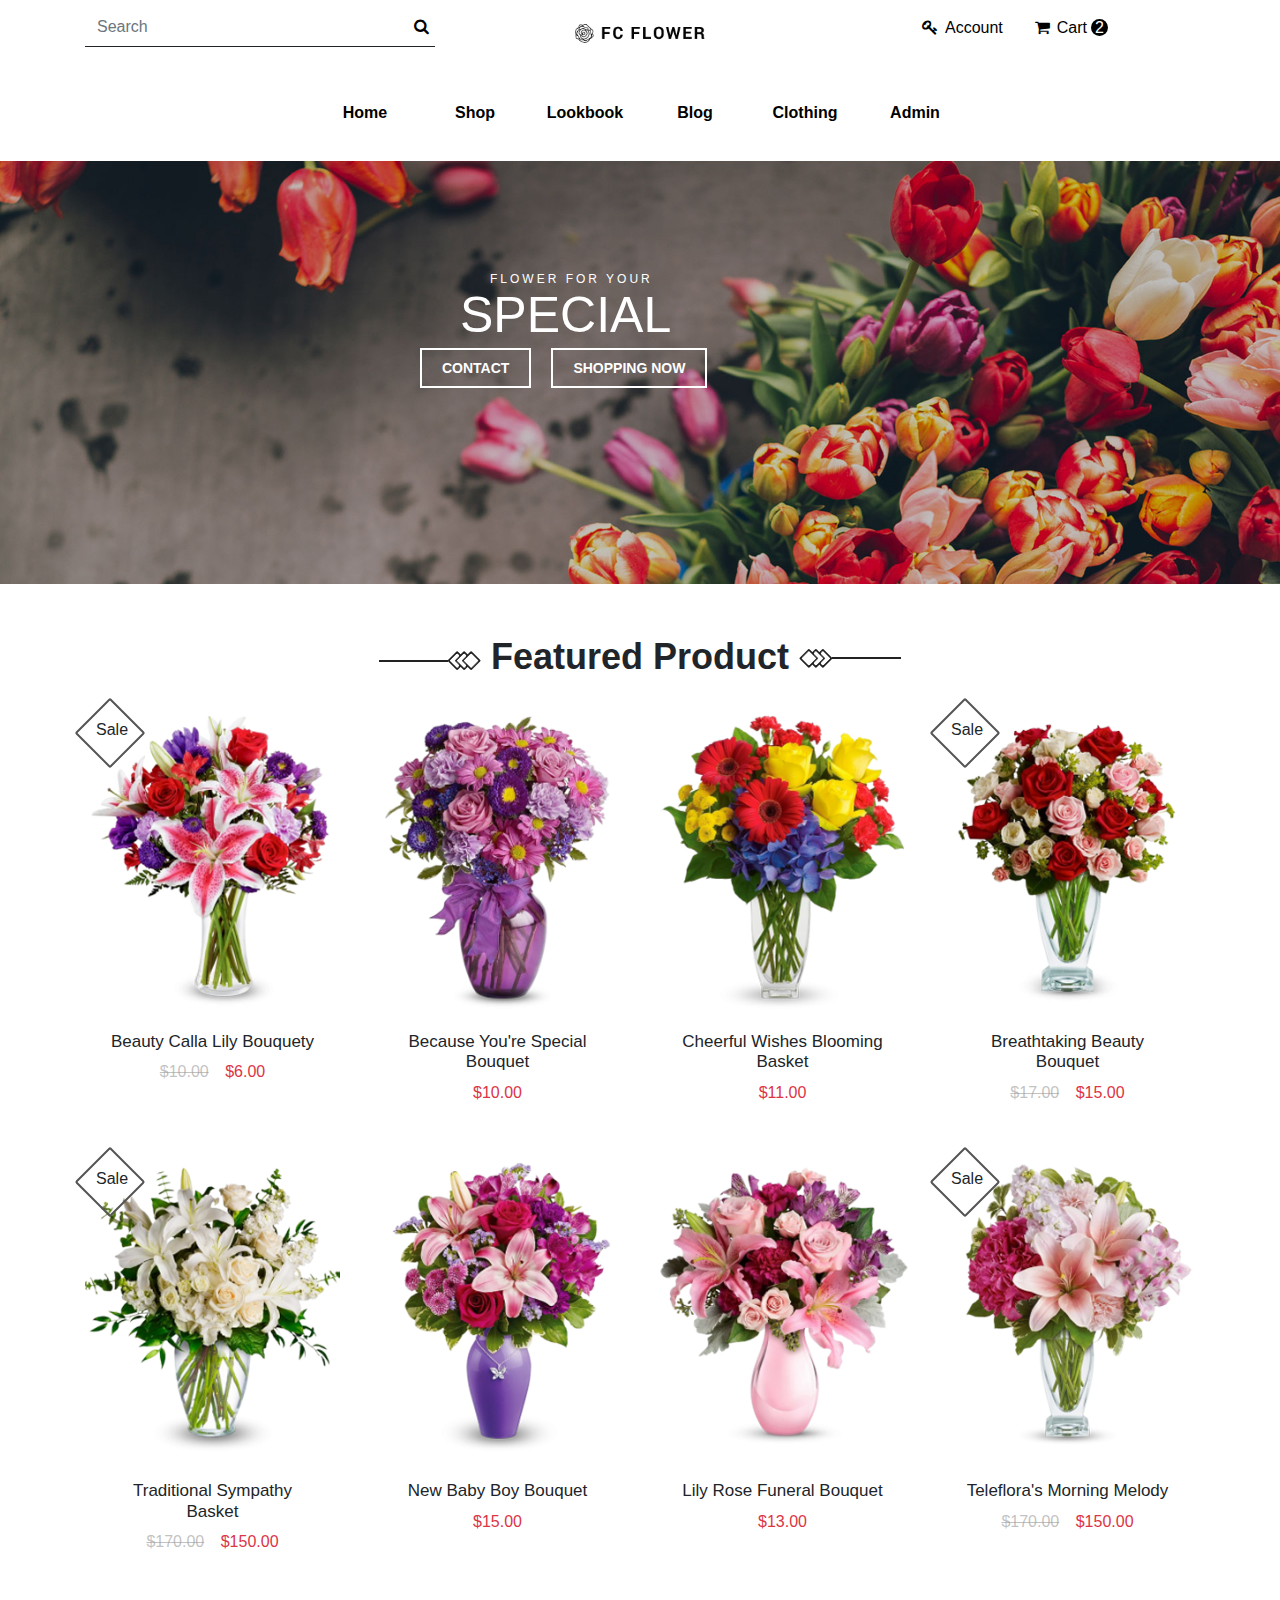
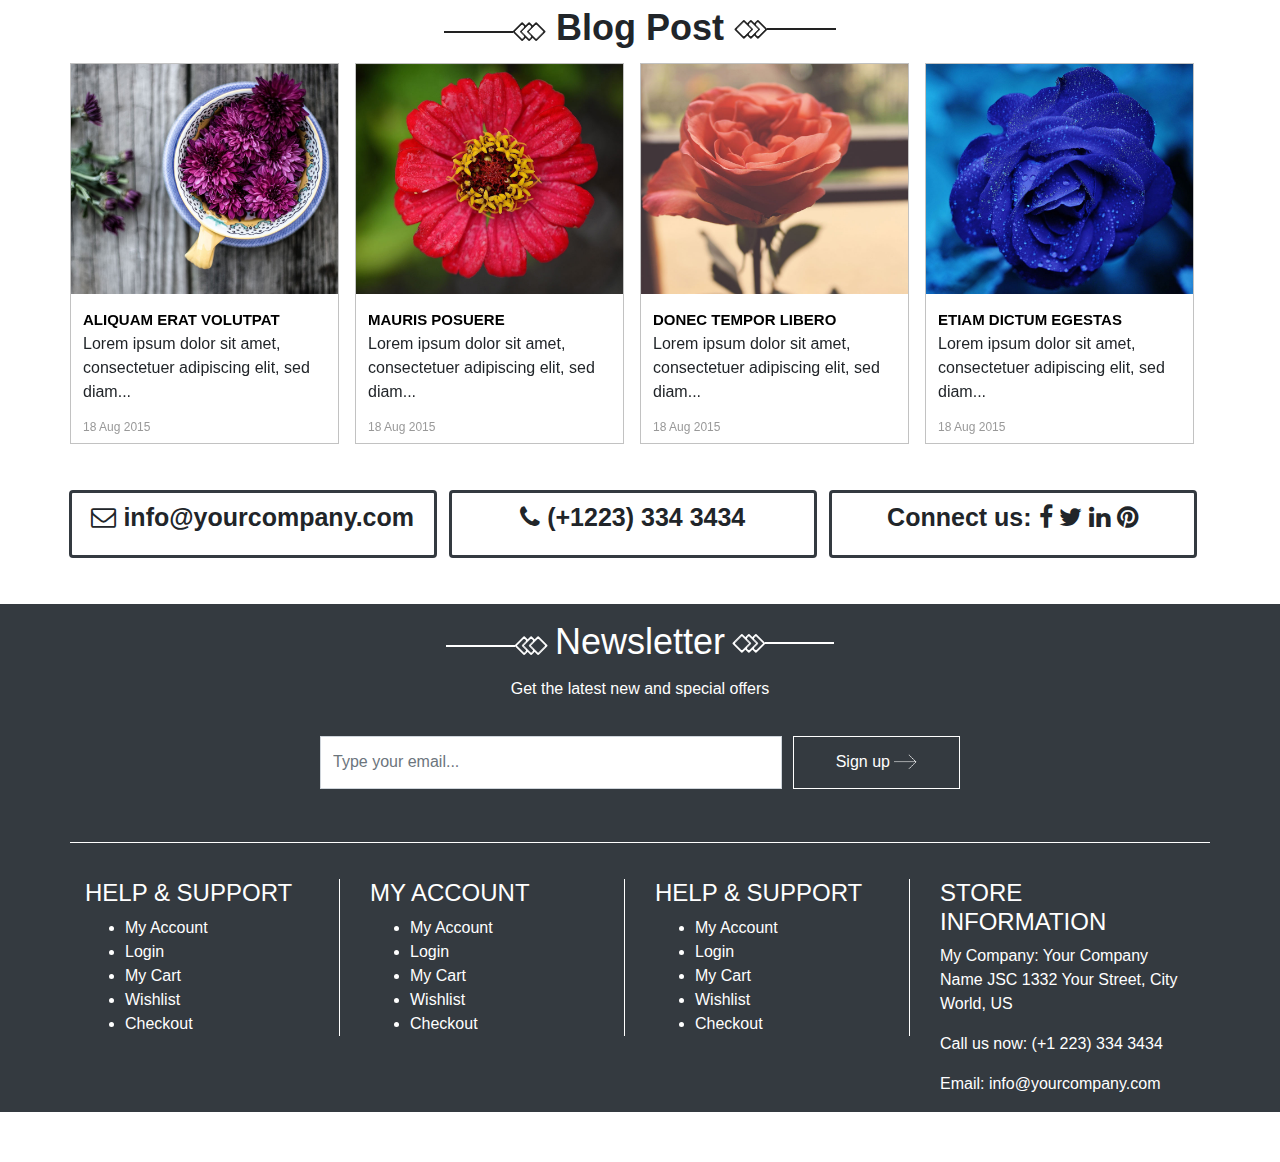
<file: index.html>
<!doctype html>
<html lang="en">

<head>
	<title>Flower</title>
	<!-- Required meta tags -->
	<meta charset="utf-8">
	<meta name="viewport" content="width=device-width, initial-scale=1, shrink-to-fit=no">
	<link rel="stylesheet" href="css/font-awesome.min.css">

	<!-- carousel CSS -->
	<link rel="stylesheet" href="css/owl.carousel.css">
	<!-- carousel Theme CSS -->
	<link rel="stylesheet" href="css/owl.my_theme.css">
	<!-- carousel transitions CSS -->
	<link rel="stylesheet" href="css/owl.transitions.css">
	<!-- nivo slider slider css -->
	<link rel="stylesheet" href="css/nivo-slider.css">
	<!-- animate css -->
	<link rel="stylesheet" href="css/animate.css">
	<!-- Bootstrap CSS -->
	<link rel="stylesheet" href="https://stackpath.bootstrapcdn.com/bootstrap/4.3.1/css/bootstrap.min.css"
		integrity="sha384-ggOyR0iXCbMQv3Xipma34MD+dH/1fQ784/j6cY/iJTQUOhcWr7x9JvoRxT2MZw1T" crossorigin="anonymous">
	<link rel="stylesheet" href="css/index.css">
</head>

<body>
	<div class="main">
		<div class="header" style=" margin-top: 8px;">
			<div class="container">
				<div class="row">
					<div class="col-lg-4 col-md-4 col-sm-12 col-xs-12">
						<!--Start Search area -->
						<div class="input-group bt_n1">
							<input type="text" class="form-control btn_n" placeholder="Search">
							<div class="input-group-append">
								<button type="submit" class="btn-search btn-secondary btn_n1">
									<span><i class="fa fa-search"></i></span>
								</button>
							</div>
						</div>
						<!--End Search area -->
					</div>
					<div class="col-lg-4 col-md-4 col-sm-12  col-xs-12 ">
						<!--Start Logo area -->
						<a href="index.html" class="d-flex justify-content-center">
							<img class="d-block img-fluid" src="./img/logo/logo3.png" alt="" />
						</a>
						<!--End Logo area -->
					</div>
					<div class="col-lg-4 col-md-4 col-sm-12  col-xs-12">
						<!--Start Header Right Cart area -->
						<ul class="nav justify-content-center">
							<li class="nav-item">
								<a class="nav-link" href="#"><i class="fa fa-key"
										style="padding-right: 7px;"></i>Account</a>
							</li>
							<li class="nav-item">
								<a class="nav-link" href="#"><i class="fa fa-shopping-cart "
										style="padding-right: 7px;"></i>Cart<span class="cart_zero ctn_span">2</span></a>
							</li>
						</ul>
						<!--End Header Right Cart area -->
					</div>
				</div>
				<div class="row">
					<div class="col-12">
						<nav class="navbar navbar-expand-sm justify-content-center">
							<button class="navbar-toggler bg-dark navbar-dark" type="button" data-toggle="collapse" data-target="#collapsibleNavbar">
								<span class="navbar-toggler-icon"></span>
							</button>
							<div class="collapse navbar-collapse justify-content-center" id="collapsibleNavbar">
								<ul class="navbar-nav">
									<li class="nav-item ss1">
										<a class="nav-link" href="index.html">Home</a>
									</li>
									<li class="nav-item ss1">
										<a class="nav-link" href="product.html">Shop</a>
									</li>
									<li class="nav-item ss1">
										<a class="nav-link" href="#">Lookbook</a>
									</li>
									<li class="nav-item ss1">
										<a class="nav-link" href="#">Blog</a>
									</li>
									<li class="nav-item ss1">
										<a class="nav-link" href="#">Clothing</a>
									</li>
									<li class="nav-item ss1">
										<a class="nav-link" href="#">Admin</a>
									</li>
								</ul>
							</div>
						</nav>
					</div>
				</div>
			</div>

		</div>
		<div class="body">
			<div class="sliders">
				<section class="slider-area ">
					<!-- slider start -->
					<div class="slider">
						<div id="mainSlider" class="nivoSlider nevo-slider">
							<img src="./img/slider/slider-1.jpg" alt="main slider" title="#htmlcaption1" />
							<img src="./img/slider/slider-2.jpg" alt="main slider" title="#htmlcaption2" />
						</div>
						<div id="htmlcaption1" class="nivo-html-caption slider-caption">
							<div class="slider-progress"></div>
							<div class="slider-text">
								<div class="middle-text">
									<div class="width-cap">
										<h3 class="slider-tiile-top top-ani-1" style="font-size: 60px;"><span>Flower For
												your</span>
										</h3>
										<h2 class="slider-tiile-middle middle-ani-1"><span>Special</span></h2>
										<div class="slider-readmore">
											<a href="contact.html">Contact</a>
										</div>
										<div class="slider-shopping">
											<a href="shop.html">Shopping Now</a>
										</div>
									</div>
								</div>
							</div>
						</div>
						<div id="htmlcaption2" class="nivo-html-caption slider-caption">
							<div class="slider-progress"></div>
							<div class="slider-text">
								<div class="middle-text">
									<div class="width-cap">
										<h3 class="slider2-tiile-top top-ani-2"><span>The Bigest Selection Of Fresh
												Flowers</span>
										</h3>
										<h2 class="slider2-tiile-middle middle-ani-2"><span>Fresh Tulips</span></h2>
										<div class="slider2-readmore">
											<a href="contact.html">Contact</a>
										</div>
										<div class="slider2-shop">
											<a href="shop.html">Shopping Now</a>
										</div>
									</div>
								</div>
							</div>
						</div>
					</div>
					<!-- slider end -->
				</section>
			</div>
			<div class="container" style="margin-top: 51px;">
				<h5 class="d-flex mt-3 justify-content-center">
					<img class="img-fluid" src="./img/bkg_title.png" alt="">
					<span class="justify-content-center_span">Featured Product</span>
					<img class="img-right img-fluid" src="./img/bkg_title.png" alt="">
				</h5>

				<div class="row" id="card-group">
					<div class="col-md-4 mt-3 col-sm-12 col-lg-3 col-xs-3">
						<div class="card-group">
							<div class="card card-first active">
								<img class="card-img-top" src="./img/product/pr1.png" data-src="holder.js/100x180/" alt="Card image cap">
								<div class="card-body">
									<h4 class="text-center card-text name_rose">Beauty Calla Lily Bouquety</h4>
									<p><span class="card-text  text-center regular_price">$10.00</span>
										<span class="card-text text-danger text-center popular_price">$6.00</span>
									</p>
								</div>
							</div>
							<div class="card card-secondary">
								<img class="card-img-top border bg-grey border-dark" src="./img/product/pr1.png" data-src="holder.js/100x180/" alt="Card image cap">
								<div class="card-body">
									<h4 class="text-center card-text">
										<i class="fa fa-star text-warning" aria-hidden="true"></i>
										<i class="fa fa-star text-warning " aria-hidden="true"></i>
										<i class="fa fa-star text-warning" aria-hidden="true"></i>
										<i class="fa fa-star text-warning" aria-hidden="true"></i>
										<i class="fa fa-star-half-o text-warning" aria-hidden="true"></i>
									</h4>
									<div class="card-text d-flex justify-content-center">
										<div class="cart_details border p-1 mr-2 earth">
											<a href="cart.html" target="blank">Add to cart</a>
										</div>
										<div class="cart_details border p-1 mr-2 earth">
											<a href="#" target="expand"><i class="fa fa-expand"></i></a>
										</div>
										<div class="cart_details border p-1 earth">
											<a href="#" target="heart"><i class="fa fa-heart-o"></i></a>
										</div>
									</div>
								</div>
							</div>
						</div>
					</div>
					<div class="col-md-4 mt-3 col-sm-12 col-lg-3 col-xs-3">
						<div class="card-group">
							<div class="card card-first">
								<img class="card-img-top" src="./img/product/pr2.png" data-src="holder.js/100x180/" alt="Card image cap">
								<div class="card-body">
									<h4 class="text-center card-text name_rose">Because You're Special Bouquet
									</h4>
									<p class="card-text text-danger text-center">$10.00</p>
								</div>
							</div>
							<div class="card card-secondary">
								<img class="card-img-top border bg-grey border-dark" src="./img/product/pr2.png"
									data-src="holder.js/100x180/" alt="Card image cap">
								<div class="card-body">
									<h4 class="text-center card-text">
										<i class="fa fa-star text-warning" aria-hidden="true"></i>
										<i class="fa fa-star text-warning " aria-hidden="true"></i>
										<i class="fa fa-star text-warning" aria-hidden="true"></i>
										<i class="fa fa-star text-warning" aria-hidden="true"></i>
										<i class="fa fa-star-half-o text-warning" aria-hidden="true"></i>
									</h4>
									<div class="card-text d-flex justify-content-center">
										<div class="cart_details border p-1 mr-2 earth">
											<a href="cart.html" target="blank">Add to cart</a>
										</div>
										<div class="cart_details border p-1 mr-2 earth">
											<a href="#" target="expand"><i class="fa fa-expand"></i></a>
										</div>
										<div class="cart_details border p-1 earth">
											<a href="#" target="heart"><i class="fa fa-heart-o"></i></a>
										</div>
									</div>
								</div>
							</div>
						</div>

					</div>
					<div class="col-md-4 mt-3 col-sm-12 col-lg-3 col-xs-3">
						<div class="card-group">
							<div class="card card-first">
								<img class="card-img-top" src="./img/product/pr3.png" data-src="holder.js/100x180/" alt="Card image cap">
								<div class="card-body">
									<h4 class="text-center card-text name_rose">Cheerful Wishes Blooming Basket
									</h4>

									<p class="card-text text-danger text-center">$11.00</p>
								</div>
							</div>
							<div class="card card-secondary">
								<img class="card-img-top border bg-grey border-dark" src="./img/product/pr3.png" data-src="holder.js/100x180/" alt="Card image cap">
								<div class="card-body">
									<h4 class="text-center card-text">
										<i class="fa fa-star text-warning" aria-hidden="true"></i>
										<i class="fa fa-star text-warning " aria-hidden="true"></i>
										<i class="fa fa-star text-warning" aria-hidden="true"></i>
										<i class="fa fa-star text-warning" aria-hidden="true"></i>
										<i class="fa fa-star-half-o text-warning" aria-hidden="true"></i>
									</h4>
									<div class="card-text d-flex justify-content-center">
										<div class="cart_details border p-1 mr-2 earth">
											<a href="cart.html" target="blank">Add to cart</a>
										</div>
										<div class="cart_details border p-1 mr-2 earth">
											<a href="#" target="expand"><i class="fa fa-expand"></i></a>
										</div>
										<div class="cart_details border p-1 earth">
											<a href="#" target="heart"><i class="fa fa-heart-o"></i></a>
										</div>
									</div>
								</div>
							</div>
						</div>
					</div>
					<div class="col-md-4 mt-3 col-sm-12 col-lg-3 col-xs-3">
						<div class="card-group">
							<div class="card card-first active">
								<img class="card-img-top" src="./img/product/pr4.png" data-src="holder.js/100x180/" alt="Card image cap">
								<div class="card-body">
									<h4 class="text-center card-text name_rose">Breathtaking Beauty Bouquet
									</h4>
									<p><span class="card-text  text-center regular_price">$17.00</span>
										<span class="card-text text-danger text-center popular_price">$15.00</span>
									</p>
								</div>
							</div>
							<div class="card card-secondary">
								<img class="card-img-top border bg-grey border-dark" src="./img/product/pr4.png" data-src="holder.js/100x180/" alt="Card image cap">
								<div class="card-body">
									<h4 class="text-center card-text">
										<i class="fa fa-star text-warning" aria-hidden="true"></i>
										<i class="fa fa-star text-warning " aria-hidden="true"></i>
										<i class="fa fa-star text-warning" aria-hidden="true"></i>
										<i class="fa fa-star text-warning" aria-hidden="true"></i>
										<i class="fa fa-star-half-o text-warning" aria-hidden="true"></i>
									</h4>
									<div class="card-text d-flex justify-content-center">
										<div class="cart_details border p-1 mr-2 earth ">
											<a href="cart.html" target="blank">Add to cart</a>
										</div>
										<div class="cart_details border p-1 mr-2 earth">
											<a href="#" target="expand"><i class="fa fa-expand"></i></a>
										</div>
										<div class="cart_details border p-1 earth">
											<a href="#" target="heart"><i class="fa fa-heart-o"></i></a>
										</div>
									</div>
								</div>
							</div>
						</div>
					</div>

					<div class="col-md-4 mt-3 col-sm-12 col-lg-3 col-xs-3">
						<div class="card-group">
							<div class="card card-first active">
								<img class="card-img-top" src="./img/product/pr5.png" data-src="holder.js/100x180/" alt="Card image cap">
								<div class="card-body">
									<h4 class="text-center card-text name_rose">Traditional Sympathy Basket
									</h4>
									<p><span class="card-text  text-center regular_price">$170.00</span>
										<span class="card-text text-danger text-center popular_price">$150.00</span>
									</p>
								</div>
							</div>
							<div class="card card-secondary">
								<img class="card-img-top border bg-grey border-dark" src="./img/product/pr5.png"
									data-src="holder.js/100x180/" alt="Card image cap">
								<div class="card-body">
									<h4 class="text-center card-text">
										<i class="fa fa-star text-warning" aria-hidden="true"></i>
										<i class="fa fa-star text-warning " aria-hidden="true"></i>
										<i class="fa fa-star text-warning" aria-hidden="true"></i>
										<i class="fa fa-star text-warning" aria-hidden="true"></i>
										<i class="fa fa-star-half-o text-warning" aria-hidden="true"></i>
									</h4>
									<div class="card-text d-flex justify-content-center">
										<div class="cart_details border p-1 mr-2 earth">
											<a href="cart.html" target="blank">Add to cart</a>
										</div>
										<div class="cart_details border p-1 mr-2 earth">
											<a href="#" target="expand"><i class="fa fa-expand"></i></a>
										</div>
										<div class="cart_details border p-1 earth">
											<a href="#" target="heart"><i class="fa fa-heart-o"></i></a>
										</div>
									</div>
								</div>
							</div>
						</div>
					</div>
					<div class="col-md-4 mt-3 col-sm-12 col-lg-3 col-xs-3">
						<div class="card-group">
							<div class="card card-first">
								<img class="card-img-top" src="./img/product/pr6.png" data-src="holder.js/100x180/"
									alt="Card image cap">
								<div class="card-body">
									<h4 class="text-center card-text name_rose">New Baby Boy Bouquet
									</h4>
									<p class="card-text text-danger text-center">$15.00</p>
								</div>
							</div>
							<div class="card card-secondary">
								<img class="card-img-top border bg-grey border-dark" src="./img/product/pr6.png" data-src="holder.js/100x180/" alt="Card image cap">
								<div class="card-body">
									<h4 class="text-center card-text">
										<i class="fa fa-star text-warning" aria-hidden="true"></i>
										<i class="fa fa-star text-warning " aria-hidden="true"></i>
										<i class="fa fa-star text-warning" aria-hidden="true"></i>
										<i class="fa fa-star text-warning" aria-hidden="true"></i>
										<i class="fa fa-star-half-o text-warning" aria-hidden="true"></i>
									</h4>
									<div class="card-text d-flex justify-content-center">
										<div class="cart_details border p-1 mr-2 earth">
											<a href="cart.html" target="blank">Add to cart</a>
										</div>
										<div class="cart_details border p-1 mr-2 earth">
											<a href="#" target="expand"><i class="fa fa-expand"></i></a>
										</div>
										<div class="cart_details border p-1 earth">
											<a href="#" target="heart"><i class="fa fa-heart-o"></i></a>
										</div>
									</div>
								</div>
							</div>
						</div>
					</div>
					<div class="col-md-4 mt-3 col-sm-12 col-lg-3 col-xs-3">
						<div class="card-group">
							<div class="card card-first">
								<img class="card-img-top" src="./img/product/pr7.png" data-src="holder.js/100x180/" alt="Card image cap">
								<div class="card-body">
									<h4 class="text-center card-text name_rose">Lily Rose Funeral Bouquet
									</h4>
									<p class="card-text text-danger text-center">$13.00</p>
								</div>
							</div>
							<div class="card card-secondary">
								<img class="card-img-top border bg-grey border-dark" src="./img/product/pr7.png" data-src="holder.js/100x180/" alt="Card image cap">
								<div class="card-body">
									<h4 class="text-center card-text">
										<i class="fa fa-star text-warning" aria-hidden="true"></i>
										<i class="fa fa-star text-warning " aria-hidden="true"></i>
										<i class="fa fa-star text-warning" aria-hidden="true"></i>
										<i class="fa fa-star text-warning" aria-hidden="true"></i>
										<i class="fa fa-star-half-o text-warning" aria-hidden="true"></i>
									</h4>
									<div class="card-text d-flex justify-content-center">
										<div class="cart_details border p-1 mr-2 earth">
											<a href="cart.html" target="blank">Add to cart</a>
										</div>
										<div class="cart_details border p-1 mr-2 earth">
											<a href="#" target="expand"><i class="fa fa-expand"></i></a>
										</div>
										<div class="cart_details border p-1 earth">
											<a href="#" target="heart"><i class="fa fa-heart-o"></i></a>
										</div>
									</div>
								</div>
							</div>
						</div>
					</div>
					<div class="col-md-4 mt-3 col-sm-12 col-lg-3 col-xs-3">
						<div class="card-group">
							<div class="card card-first active">
								<img class="card-img-top" src="./img/product/pr8.png" data-src="holder.js/100x180/" alt="Card image cap">
								<div class="card-body">
									<h4 class="text-center card-text name_rose">Teleflora's Morning Melody
									</h4>
									<p><span class="card-text  text-center regular_price">$170.00</span>
										<span class="card-text text-danger text-center popular_price">$150.00</span>
									</p>
								</div>
							</div>
							<div class="card card-secondary">
								<img class="card-img-top border bg-grey border-dark" src="./img/product/pr8.png"
									data-src="holder.js/100x180/" alt="Card image cap">
								<div class="card-body">
									<h4 class="text-center card-text">
										<i class="fa fa-star text-warning" aria-hidden="true"></i>
										<i class="fa fa-star text-warning " aria-hidden="true"></i>
										<i class="fa fa-star text-warning" aria-hidden="true"></i>
										<i class="fa fa-star-half-o text-warning" aria-hidden="true"></i>
										<i class="fa fa-star-half-o text-warning" aria-hidden="true"></i>
									</h4>
									<div class="card-text d-flex justify-content-center">
										<div class="cart_details border p-1 mr-2 earth">
											<a href="cart.html" target="blank">Add to cart</a>
										</div>
										<div class="cart_details border p-1 mr-2 earth">
											<a href="#" target="expand"><i class="fa fa-expand"></i></a>
										</div>
										<div class="cart_details border p-1 earth">
											<a href="#" target="heart"><i class="fa fa-heart-o"></i></a>
										</div>
									</div>
								</div>
							</div>
						</div>
					</div>


				</div>
				<h5 class="d-flex mt-3 justify-content-center">
					<img class="img-fluid" src="./img/bkg_title.png" alt="">
					<span class="justify-content-center_span">Blog Post</span>
					<img class="img-right img-fluid" src="./img/bkg_title.png" alt="">
				</h5>
				<div class="row">
					<div class="carousel_blog_list">
						<div class="mr-3">
							<div class="single_blog">
								<a href="#"><img class="img-fluid" src="./img/blog-post-image/cl-1.jpg" alt="" /></a>
								<div class="blog_details">
									<a href="#">Aliquam Erat Volutpat</a>
									<p>Lorem ipsum dolor sit amet, consectetuer adipiscing elit, sed diam...</p>
									<h3>18 Aug 2015</h3>
								</div>
							</div>
						</div>
						<div class="mr-3">
							<div class="single_blog">
								<a href="#"><img class="img-fluid" src="./img/blog-post-image/cl-2.jpg" alt="" /></a>
								<div class="blog_details">
									<a href="#">Mauris Posuere</a>
									<p>Lorem ipsum dolor sit amet, consectetuer adipiscing elit, sed diam...</p>
									<h3>18 Aug 2015</h3>
								</div>
							</div>
						</div>
						<div class="mr-3">
							<div class="single_blog">
								<a href="#"><img class="img-fluid" src="./img/blog-post-image/cl-3.jpg" alt="" /></a>
								<div class="blog_details">
									<a href="#">Donec Tempor Libero</a>
									<p>Lorem ipsum dolor sit amet, consectetuer adipiscing elit, sed diam...</p>
									<h3>18 Aug 2015</h3>

								</div>
							</div>
						</div>
						<div class="mr-3">
							<div class="single_blog">
								<a href="#"><img class="img-fluid" src="./img/blog-post-image/cl-4.jpg" alt="" /></a>
								<div class="blog_details">
									<a href="#">Etiam Dictum Egestas</a>
									<p>Lorem ipsum dolor sit amet, consectetuer adipiscing elit, sed diam...</p>
									<h3>18 Aug 2015</h3>

								</div>
							</div>
						</div>
						<div class="mr-3">
							<div class="single_blog">
								<a href="#"><img class="img-fluid" src="./img/blog-post-image/cl-3.jpg" alt="" /></a>
								<div class="blog_details">
									<a href="#">Phasellus Fringilla</a>
									<p>Lorem ipsum dolor sit amet, consectetuer adipiscing elit, sed diam...</p>
									<h3>18 Aug 2015</h3>
								</div>
							</div>
						</div>

						<div class="mr-3">
							<div class="single_blog">
								<a href="#"><img class="img-fluid" src="./img/blog-post-image/cl-1.jpg" alt="" /></a>
								<div class="blog_details">
									<a href="#">Phasellus Fringilla</a>
									<p>Lorem ipsum dolor sit amet, consectetuer adipiscing elit, sed diam...</p>
									<h3>18 Aug 2015</h3>
								</div>
							</div>
						</div>

					</div>
				</div>
				<div class="row">
					<div class="mt-3 col-xs-12 col-md-6 col-sm-12  col-lg-4 service_list">

						<a class="btn-block  border-dark btn">
							<i class="fa fa-envelope-o"></i> info@yourcompany.com
						</a>
					</div>

					<div class="mt-3 col-xs-12 col-md-6 col-sm-12  col-lg-4 service_list">

						<a class="btn-block  border-dark btn">
							<i class="fa fa-phone"></i> (+1223) 334 3434</a>
					</div>

					<div class="mt-3 col-xs-12 col-md-6 col-sm-12  col-lg-4 service_list">

						<a href="#" class="btn-block  border-dark btn">
							Connect us:
							<i class="fa fa-facebook"></i>
							<i class="fa fa-twitter"></i>
							<i class="fa fa-linkedin"></i>
							<i class="fa fa-pinterest"></i>

						</a>
					</div>
				</div>
			</div>

		</div>
		<footer class="bg-dark footer mt-3 " style="background-color: #595a5c;margin-bottom: 50px;">
			<div class="footer-top">
				<h3 class="d-flex text-white pt-3 justify-content-center">
					<img class="img-fluid" src="./css/img/bkg_title2.png" alt="">
					<span style="margin: 0 7px;" class="justify-content">Newsletter</span>
					<img class="img-right img-fluid" src="./css/img/bkg_title2.png" alt="">
				</h3>
				<p class="d-flex text-white justify-content-center" style="margin-bottom: 35px;">Get the latest new and special offers</p>
				<div class="input-group mx-auto w-50">
					<input type="text" class="form-control" style="height: 53px;margin-right: 12px;border-radius: 0px;" placeholder="Type your email...">
					<div class="input-group-append">
						<button class="btn btn-secondary" style="border-color: white;background-color: transparent;	border-radius: 0px;	width: 167px;" type="submit">Sign up
							<img class="img-fluid" style="width: 16.3%;" src="./img/arrow/bkg_newsletter-1.png" alt="">
						</button>
					</div>
				</div>
			</div>
			<div class="footer-bottom text-white mt-3 " >
				<div class="container ft_area">
					<div class="row">
						<div class="col-lg-3 col-md-4 col-sm-12 col-xs-4">
							<div class="help_support">
								<h2>HELP & SUPPORT</h2>
								<ul style="list-style-type:disc" class="footer_menu">
									<li><a class="text-white" href="my-account.html">My Account</a></li>
									<li><a class="text-white" href="#">Login</a></li>
									<li><a class="text-white" href="cart.html">My Cart</a></li>
									<li><a class="text-white" href="wishlist.html">Wishlist</a></li>
									<li><a class="text-white" href="checkout.html">Checkout</a></li>
								</ul>
							</div>
						</div>
						<div class="col-lg-3 col-md-4 col-sm-12 col-xs-4">
							<div class="help_support help_border">
								<h2>MY ACCOUNT</h2>
								<ul style="list-style-type:disc" class="footer_menu">
									<li><a class="text-white" href="my-account.html">My Account</a></li>
									<li><a class="text-white" href="#">Login</a></li>
									<li><a class="text-white" href="cart.html">My Cart</a></li>
									<li><a class="text-white" href="wishlist.html">Wishlist</a></li>
									<li><a class="text-white" href="checkout.html">Checkout</a></li>
								</ul>
							</div>
						</div>
						<div class="col-lg-3 col-md-4 col-sm-12 col-xs-4">
							<div class="help_support help_border">
								<h2>HELP & SUPPORT</h2>
								<ul style="list-style-type:disc" class="footer_menu">
									<li><a class="text-white" href="my-account.html">My Account</a></li>
									<li><a class="text-white" href="#">Login</a></li>
									<li><a class="text-white" href="cart.html">My Cart</a></li>
									<li><a class="text-white" href="wishlist.html">Wishlist</a></li>
									<li><a class="text-white" href="checkout.html">Checkout</a></li>
								</ul>
							</div>
						</div>
						<div class="col-lg-3 col-md-4 col-sm-12 col-xs-4">
							<div class="help_support help_border help_border11">
								<h2>STORE INFORMATION</h2>
								<p>My Company: <span>Your Company Name JSC 1332 Your Street, City World, US</span></p>
								<p>Call us now: <span>(+1 223) 334 3434</span></p>
								<p>Email: <span>info@yourcompany.com</span></p>
							</div>
						</div>
					</div>
				</div>
			</div>
		</footer>
	</div>

	<!-- Optional JavaScript -->
	<!-- jQuery first, then Popper.js, then Bootstrap JS -->
	<script src="https://code.jquery.com/jquery-3.3.1.slim.min.js" integrity="sha384-q8i/X+965DzO0rT7abK41JStQIAqVgRVzpbzo5smXKp4YfRvH+8abtTE1Pi6jizo" crossorigin="anonymous"></script>
	<script src="https://cdnjs.cloudflare.com/ajax/libs/popper.js/1.14.7/umd/popper.min.js" integrity="sha384-UO2eT0CpHqdSJQ6hJty5KVphtPhzWj9WO1clHTMGa3JDZwrnQq4sF86dIHNDz0W1" crossorigin="anonymous"></script>
	<script src="https://stackpath.bootstrapcdn.com/bootstrap/4.3.1/js/bootstrap.min.js" integrity="sha384-JjSmVgyd0p3pXB1rRibZUAYoIIy6OrQ6VrjIEaFf/nJGzIxFDsf4x0xIM+B07jRM" crossorigin="anonymous"></script>
	<script src="js/vendor/jquery-1.11.3.min.js"></script>
	<!-- bootstrap JS -->
	<script src="js/bootstrap.min.js"></script>
	<!-- Mobile menu JS -->
	<script src="js/jquery.meanmenu.js"></script>
	<!-- jquery.easing js -->
	<script src="js/jquery.easing.1.3.min.js"></script>
	<!-- knob circle js -->
	<script src="js/jquery.knob.js"></script>
	<!-- fancybox JS -->
	<script src="fancy-box/jquery.fancybox.pack.js"></script>
	<!-- price slider JS  -->
	<script src="js/price-slider.js"></script>
	<!-- nivo slider JS -->
	<script src="js/jquery.nivo.slider.pack.js"></script>
	<!-- wow JS -->
	<script src="js/wow.js"></script>
	<!-- nivo-plugin JS -->
	<script src="js/nivo-plugin.js"></script>
	<!-- scrollUp JS -->
	<script src="js/jquery.scrollUp.js"></script>
	<!-- carousel JS -->
	<script src="js/owl.carousel.min.js"></script>
	<!-- plugins JS -->
	<script src="js/plugins.js"></script>
	<!-- main JS  -->
	<script src="js/main.js"></script>
	<script>
		$(function () {
			$('.card-secondary').hide();
			$('.card-group').hover(function () {
				$(this).find('.card-first').toggle()
				$(this).find('.card-secondary').toggle()

			}, function () {
				$(this).find('.card-first').toggle()
				$(this).find('.card-secondary').toggle()
			})
		})
	</script>
</body>
</html>
</file>
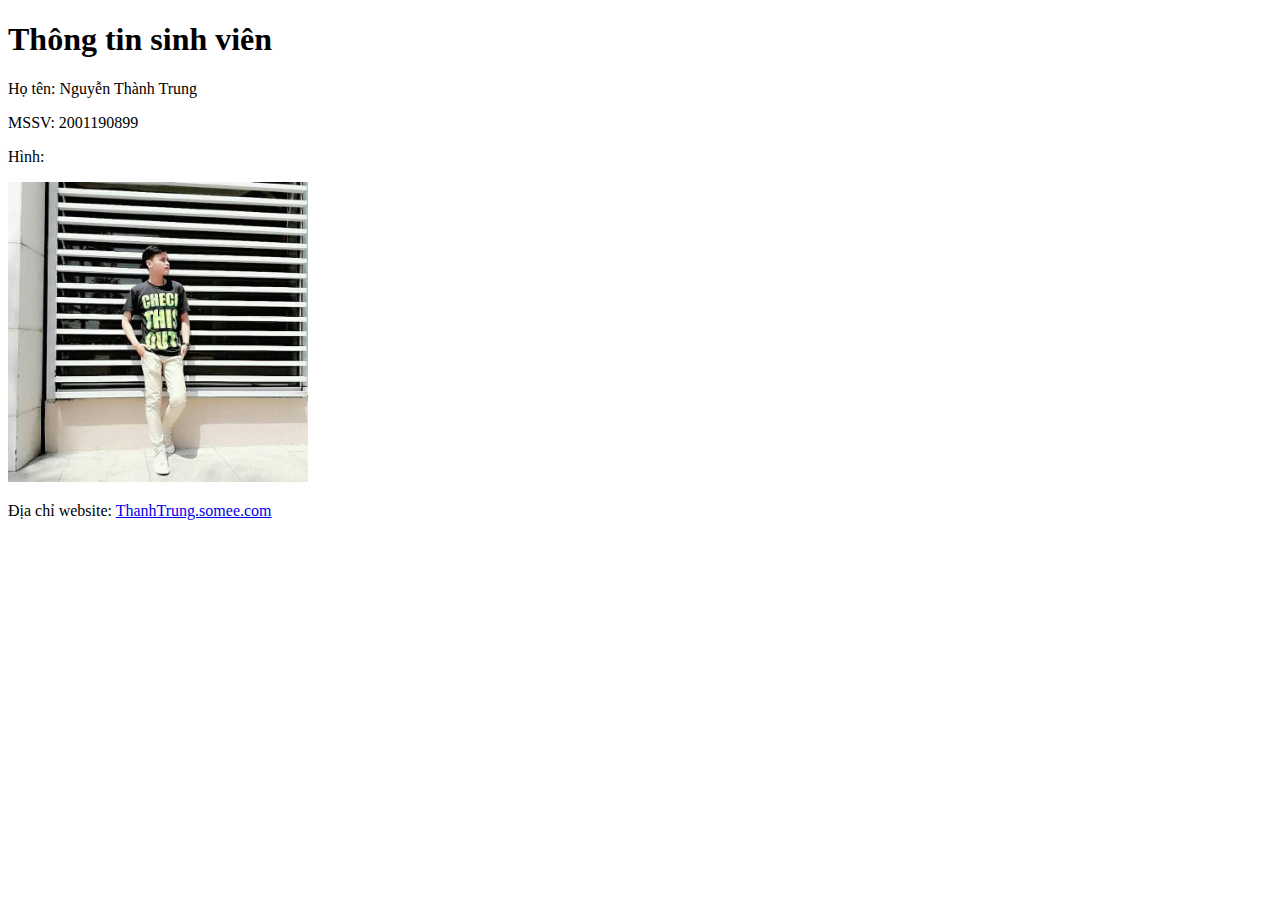
<file: Nguyen-Thanh-Trung-2001190899.html>
<!DOCTYPE html>
<html lang="en">
<head>
    <meta charset="UTF-8">
    <meta http-equiv="X-UA-Compatible" content="IE=edge">
    <meta name="viewport" content="width=device-width, initial-scale=1.0">
    <title>Thông tin cá nhân</title>
</head>
<body>
    <div>
        <h1>Thông tin sinh viên</h1>
        <p>Họ tên: Nguyễn Thành Trung</p>
        <p>MSSV: 2001190899</p>
        <p>Hình:</p>
        <img style="width: 300px; height: 300px;" src="./img/Hinh.jpg" alt="">
        <p>Địa chỉ website: <a target="_blank" href="http://ThanhTrung.somee.com/">ThanhTrung.somee.com</a></p>
    </div>
</body>
</html>
</file>
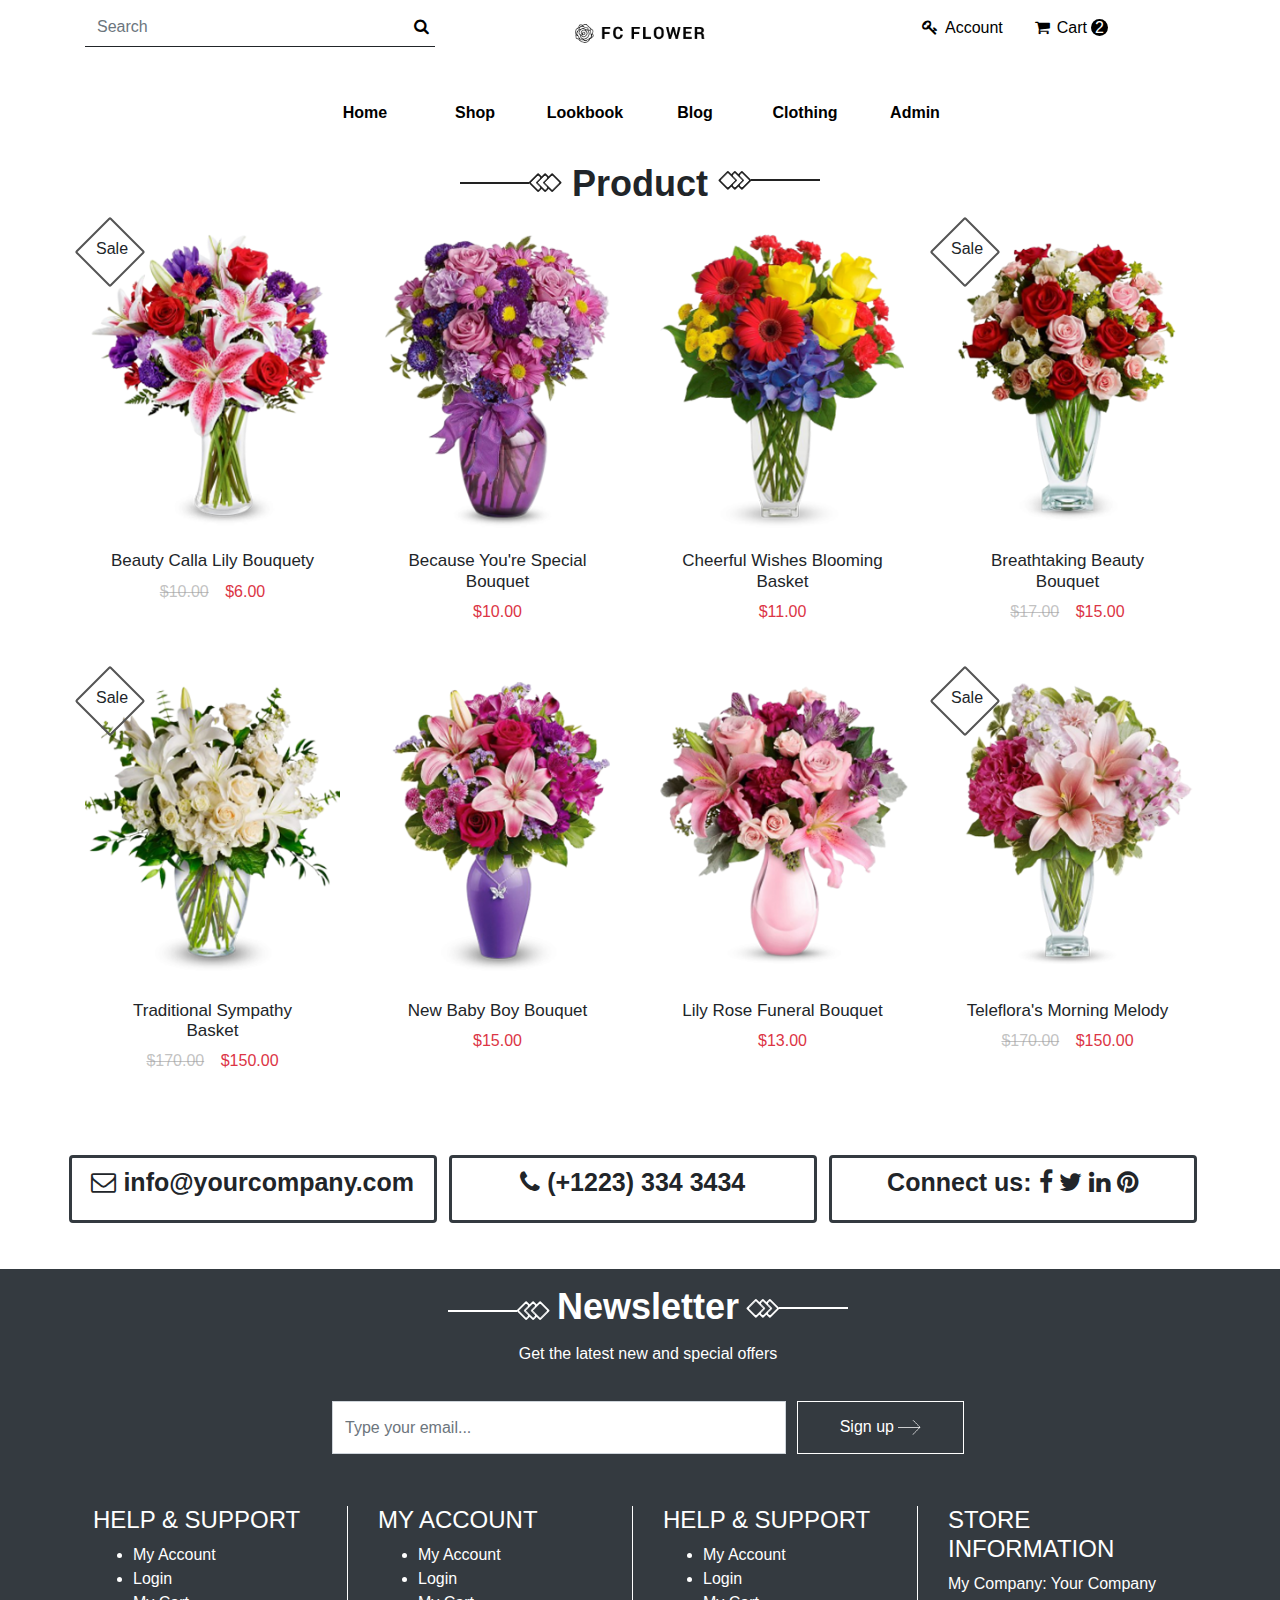
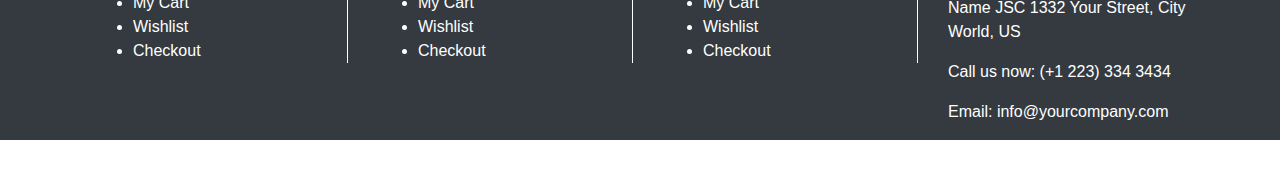
<file: product.html>
<!doctype html>
<html lang="en">

<head>
    <title>Flower</title>
    <!-- Required meta tags -->
    <meta charset="utf-8">
    <meta name="viewport" content="width=device-width, initial-scale=1, shrink-to-fit=no">
    <link rel="stylesheet" href="css/font-awesome.min.css">

    <!-- carousel CSS -->
    <link rel="stylesheet" href="css/owl.carousel.css">
    <!-- carousel Theme CSS -->
    <link rel="stylesheet" href="css/owl.my_theme.css">
    <!-- carousel transitions CSS -->
    <link rel="stylesheet" href="css/owl.transitions.css">
    <!-- nivo slider slider css -->
    <link rel="stylesheet" href="css/nivo-slider.css">
    <!-- animate css -->
    <link rel="stylesheet" href="css/animate.css">
    <!-- Bootstrap CSS -->

    <link rel="stylesheet" href="https://stackpath.bootstrapcdn.com/bootstrap/4.3.1/css/bootstrap.min.css" integrity="sha384-ggOyR0iXCbMQv3Xipma34MD+dH/1fQ784/j6cY/iJTQUOhcWr7x9JvoRxT2MZw1T" crossorigin="anonymous">
    <link rel="stylesheet" href="css/index.css">
</head>

<body>
    <div class="main">

        <div class="header"  style=" margin-top: 8px;">
            <div class="container">
                <div class="row">
                    <div class="col-lg-4 col-md-4 col-sm-12  col-xs-12">
                        <!--Start Search area -->
                        <div class="input-group bt_n1">
                            <input type="text" id="txtSearch" class="form-control btn_n" placeholder="Search">
                            <div class="input-group-append">
                                <button type="submit" class="btn-search btn-secondary btn_n1">
                                    <span><i class="fa fa-search"></i></span>
                                </button>
                            </div>
                        </div>
                        <!--End Search area -->
                    </div>
                    <div class="col-lg-4 col-md-4 col-sm-12  col-xs-12 ">
                        <!--Start Logo area -->
                        <a href="index.html" class="d-flex justify-content-center">
                            <img class="d-block img-fluid" style="font-size: 20px;" src="./img/logo/logo3.png" alt="" />
                        </a>
                        <!--End Logo area -->
                    </div>
                    <div class="col-lg-4 col-md-4 col-sm-12  col-xs-12">
                        <!--Start Header Right Cart area -->
                        <ul class="nav justify-content-center">
                            <li class="nav-item">
                                <a class="nav-link" href="#"><i class="fa fa-key" style="padding-right: 7px;" ></i >Account</a>
                            </li>
                            <li class="nav-item">
                                <a class="nav-link" href="#"><i class="fa fa-shopping-cart" style="padding-right: 7px;"></i >Cart<span class="cart_zero ctn_span">2</span></a>
                            </li>
                        </ul>
                        <!--End Header Right Cart area -->
                    </div>
                </div>
                <div class="row">
                    <div class="col-12">
                        <nav class="navbar navbar-expand-sm justify-content-center">
                            <button class="navbar-toggler bg-dark navbar-dark" type="button" data-toggle="collapse" data-target="#collapsibleNavbar">
                                <span class="navbar-toggler-icon"></span>
                            </button>
                            <div class="collapse navbar-collapse justify-content-center" id="collapsibleNavbar">
                                <ul class="navbar-nav">
                                    <li class="nav-item ss1">
                                        <a class="nav-link" href="index.html">Home</a>
                                    </li>
                                    <li class="nav-item ss1">
                                        <a class="nav-link" href="product.html">Shop</a>
                                    </li>
                                    <li class="nav-item ss1">
                                        <a class="nav-link" href="#">Lookbook</a>
                                    </li>
                                    <li class="nav-item ss1">
                                        <a class="nav-link" href="#">Blog</a>
                                    </li>
                                    <li class="nav-item ss1">
                                        <a class="nav-link" href="#">Clothing</a>
                                    </li>
                                    <li class="nav-item ss1">
                                        <a class="nav-link" href="#">Admin</a>
                                    </li>
                                </ul>
                            </div>
                        </nav>
                    </div>
                </div>
            </div>

        </div>
        <div class="body">
            <div class="container">
                <h class="d-flex mt-3 justify-content-center">
                    <img class="img-fluid" src="./img/bkg_title.png" alt="">
                    <span class="justify-content-center_span">Product</span>
                    <img class="img-right img-fluid" src="./img/bkg_title.png" alt="">
                </h>

                <div class="row" id="card-group">
                    <div class="col-md-4 mt-3 col-sm-12 col-lg-3 col-xs-3">
                        <div class="card-group">
                            <div class="card card-first active">
                                <img class="card-img-top" src="./img/product/pr1.png" data-src="holder.js/100x180/" alt="Card image cap">
                                <div class="card-body">
                                    <h4 class="text-center card-text name_rose">Beauty Calla Lily Bouquety</h4>
                                    <p><span class="card-text  text-center regular_price">$10.00</span>
										<span class="card-text text-danger text-center popular_price">$6.00</span>
									</p>
                                </div>
                            </div>
                            <div class="card card-secondary">
                                <img class="card-img-top border bg-grey border-dark" src="./img/product/pr1.png" data-src="holder.js/100x180/" alt="Card image cap">
                                <div class="card-body">
                                    <h4 class="text-center card-text">
                                        <i class="fa fa-star text-warning" aria-hidden="true"></i>
                                        <i class="fa fa-star text-warning " aria-hidden="true"></i>
                                        <i class="fa fa-star text-warning" aria-hidden="true"></i>
                                        <i class="fa fa-star text-warning" aria-hidden="true"></i>
                                        <i class="fa fa-star-half-o text-warning" aria-hidden="true"></i>
                                    </h4>
                                    <div class="card-text d-flex justify-content-center">
                                        <div class="cart_details border p-1 mr-2  earth">
                                            <a href="cart.html" target="blank">Add to cart</a>
                                        </div>
                                        <div class="cart_details border p-1 mr-2 earth">
                                            <a href="#" target="expand"><i class="fa fa-expand"></i></a>
                                        </div>
                                        <div class="cart_details border p-1 earth">
                                            <a href="#" target="heart"><i class="fa fa-heart-o"></i></a>
                                        </div>
                                    </div>
                                </div>
                            </div>
                        </div>
                    </div>
                    <div class="col-md-4 mt-3 col-sm-12 col-lg-3 col-xs-3">
                        <div class="card-group">
                            <div class="card card-first">
                                <img class="card-img-top" src="./img/product/pr2.png" data-src="holder.js/100x180/" alt="Card image cap">
                                <div class="card-body">
                                    <h4 class="text-center card-text name_rose">Because You're Special Bouquet
                                    </h4>
                                    <p class="card-text text-danger text-center">$10.00</p>
                                </div>
                            </div>
                            <div class="card card-secondary">
                                <img class="card-img-top border bg-grey border-dark" src="./img/product/pr2.png" data-src="holder.js/100x180/" alt="Card image cap">
                                <div class="card-body">
                                    <h4 class="text-center card-text">
                                        <i class="fa fa-star text-warning" aria-hidden="true"></i>
                                        <i class="fa fa-star text-warning " aria-hidden="true"></i>
                                        <i class="fa fa-star text-warning" aria-hidden="true"></i>
                                        <i class="fa fa-star text-warning" aria-hidden="true"></i>
                                        <i class="fa fa-star-half-o text-warning" aria-hidden="true"></i>
                                    </h4>
                                    <div class="card-text d-flex justify-content-center">
                                        <div class="cart_details border p-1 mr-2 earth">
                                            <a href="cart.html" target="blank">Add to cart</a>
                                        </div>
                                        <div class="cart_details border p-1 mr-2 earth">
                                            <a href="#" target="expand"><i class="fa fa-expand"></i></a>
                                        </div>
                                        <div class="cart_details border p-1 earth">
                                            <a href="#" target="heart"><i class="fa fa-heart-o"></i></a>
                                        </div>
                                    </div>
                                </div>
                            </div>
                        </div>

                    </div>
                    <div class="col-md-4 mt-3 col-sm-12 col-lg-3 col-xs-3">
                        <div class="card-group">
                            <div class="card card-first">
                                <img class="card-img-top" src="./img/product/pr3.png" data-src="holder.js/100x180/" alt="Card image cap">
                                <div class="card-body">
                                    <h4 class="text-center card-text name_rose">Cheerful Wishes Blooming Basket
                                    </h4>
                                    <p class="card-text text-danger text-center">$11.00</p>
                                </div>
                            </div>
                            <div class="card card-secondary">
                                <img class="card-img-top border bg-grey border-dark" src="./img/product/pr3.png" data-src="holder.js/100x180/" alt="Card image cap">
                                <div class="card-body">
                                    <h4 class="text-center card-text">
                                        <i class="fa fa-star text-warning" aria-hidden="true"></i>
                                        <i class="fa fa-star text-warning " aria-hidden="true"></i>
                                        <i class="fa fa-star text-warning" aria-hidden="true"></i>
                                        <i class="fa fa-star text-warning" aria-hidden="true"></i>
                                        <i class="fa fa-star-half-o text-warning" aria-hidden="true"></i>
                                    </h4>
                                    <div class="card-text d-flex justify-content-center">
                                        <div class="cart_details border p-1 mr-2 earth">
                                            <a href="cart.html" target="blank">Add to cart</a>
                                        </div>
                                        <div class="cart_details border p-1 mr-2 earth">
                                            <a href="#" target="expand"><i class="fa fa-expand"></i></a>
                                        </div>
                                        <div class="cart_details border p-1 earth">
                                            <a href="#" target="heart"><i class="fa fa-heart-o"></i></a>
                                        </div>
                                    </div>
                                </div>
                            </div>
                        </div>
                    </div>
                    <div class="col-md-4 mt-3 col-sm-12 col-lg-3 col-xs-3">
                        <div class="card-group">
                            <div class="card card-first active">
                                <img class="card-img-top" src="./img/product/pr4.png" data-src="holder.js/100x180/" alt="Card image cap">
                                <div class="card-body">
                                    <h4 class="text-center card-text name_rose">Breathtaking Beauty Bouquet
                                    </h4>
                                    <p><span class="card-text  text-center regular_price">$17.00</span>
										<span class="card-text text-danger text-center popular_price">$15.00</span>
									</p>
                                </div>
                            </div>
                            <div class="card card-secondary">
                                <img class="card-img-top border bg-grey border-dark" src="./img/product/pr4.png" data-src="holder.js/100x180/" alt="Card image cap">
                                <div class="card-body">
                                    <h4 class="text-center card-text">
                                        <i class="fa fa-star text-warning" aria-hidden="true"></i>
                                        <i class="fa fa-star text-warning " aria-hidden="true"></i>
                                        <i class="fa fa-star text-warning" aria-hidden="true"></i>
                                        <i class="fa fa-star text-warning" aria-hidden="true"></i>
                                        <i class="fa fa-star-half-o text-warning" aria-hidden="true"></i>
                                    </h4>
                                    <div class="card-text d-flex justify-content-center">
                                        <div class="cart_details border p-1 mr-2 earth">
                                            <a href="cart.html" target="blank">Add to cart</a>
                                        </div>
                                        <div class="cart_details border p-1 mr-2 earth">
                                            <a href="#" target="expand"><i class="fa fa-expand"></i></a>
                                        </div>
                                        <div class="cart_details border p-1 earth">
                                            <a href="#" target="heart"><i class="fa fa-heart-o"></i></a>
                                        </div>
                                    </div>
                                </div>
                            </div>
                        </div>
                    </div>
                    <div class="col-md-4 mt-3 col-sm-12 col-lg-3 col-xs-3">
                        <div class="card-group">
                            <div class="card card-first active">
                                <img class="card-img-top" src="./img/product/pr5.png" data-src="holder.js/100x180/" alt="Card image cap">
                                <div class="card-body">
                                    <h4 class="text-center card-text name_rose">Traditional Sympathy Basket
                                    </h4>
                                    <p><span class="card-text  text-center regular_price">$170.00</span>
										<span class="card-text text-danger text-center popular_price">$150.00</span>
									</p>
                                </div>
                            </div>
                            <div class="card card-secondary">
                                <img class="card-img-top border bg-grey border-dark" src="./img/product/pr5.png" data-src="holder.js/100x180/" alt="Card image cap">
                                <div class="card-body">
                                    <h4 class="text-center card-text">
                                        <i class="fa fa-star text-warning" aria-hidden="true"></i>
                                        <i class="fa fa-star text-warning " aria-hidden="true"></i>
                                        <i class="fa fa-star text-warning" aria-hidden="true"></i>
                                        <i class="fa fa-star text-warning" aria-hidden="true"></i>
                                        <i class="fa fa-star-half-o text-warning" aria-hidden="true"></i>
                                    </h4>
                                    <div class="card-text d-flex justify-content-center">
                                        <div class="cart_details border p-1 mr-2 earth">
                                            <a href="cart.html" target="blank">Add to cart</a>
                                        </div>
                                        <div class="cart_details border p-1 mr-2 earth">
                                            <a href="#" target="expand"><i class="fa fa-expand"></i></a>
                                        </div>
                                        <div class="cart_details border p-1 earth">
                                            <a href="#" target="heart"><i class="fa fa-heart-o"></i></a>
                                        </div>
                                    </div>
                                </div>
                            </div>
                        </div>
                    </div>
                    <div class="col-md-4 mt-3 col-sm-12 col-lg-3 col-xs-3">
                        <div class="card-group">
                            <div class="card card-first">
                                <img class="card-img-top" src="./img/product/pr6.png" data-src="holder.js/100x180/" alt="Card image cap">
                                <div class="card-body">
                                    <h4 class="text-center card-text name_rose">New Baby Boy Bouquet
                                    </h4>
                                    <p class="card-text text-danger text-center">$15.00</p>
                                </div>
                            </div>
                            <div class="card card-secondary">
                                <img class="card-img-top border bg-grey border-dark" src="./img/product/pr6.png" data-src="holder.js/100x180/" alt="Card image cap">
                                <div class="card-body">
                                    <h4 class="text-center card-text">
                                        <i class="fa fa-star text-warning" aria-hidden="true"></i>
                                        <i class="fa fa-star text-warning " aria-hidden="true"></i>
                                        <i class="fa fa-star text-warning" aria-hidden="true"></i>
                                        <i class="fa fa-star text-warning" aria-hidden="true"></i>
                                        <i class="fa fa-star-half-o text-warning" aria-hidden="true"></i>
                                    </h4>
                                    <div class="card-text d-flex justify-content-center">
                                        <div class="cart_details border p-1 mr-2 earth">
                                            <a href="cart.html" target="blank">Add to cart</a>
                                        </div>
                                        <div class="cart_details border p-1 mr-2 earth">
                                            <a href="#" target="expand"><i class="fa fa-expand"></i></a>
                                        </div>
                                        <div class="cart_details border p-1 earth">
                                            <a href="#" target="heart"><i class="fa fa-heart-o"></i></a>
                                        </div>
                                    </div>
                                </div>
                            </div>
                        </div>
                    </div>
                    <div class="col-md-4 mt-3 col-sm-12 col-lg-3 col-xs-3">
                        <div class="card-group">
                            <div class="card card-first">
                                <img class="card-img-top" src="./img/product/pr7.png" data-src="holder.js/100x180/" alt="Card image cap">
                                <div class="card-body">
                                    <h4 class="text-center card-text name_rose">Lily Rose Funeral Bouquet
                                    </h4>
                                    <p class="card-text text-danger text-center">$13.00</p>
                                </div>
                            </div>
                            <div class="card card-secondary">
                                <img class="card-img-top border bg-grey border-dark" src="./img/product/pr7.png" data-src="holder.js/100x180/" alt="Card image cap">
                                <div class="card-body">
                                    <h4 class="text-center card-text">
                                        <i class="fa fa-star text-warning" aria-hidden="true"></i>
                                        <i class="fa fa-star text-warning " aria-hidden="true"></i>
                                        <i class="fa fa-star text-warning" aria-hidden="true"></i>
                                        <i class="fa fa-star text-warning" aria-hidden="true"></i>
                                        <i class="fa fa-star-half-o text-warning" aria-hidden="true"></i>
                                      
                                    </h4>
                                    <div class="card-text d-flex justify-content-center">
                                        <div class="cart_details border p-1 mr-2 earth">
                                            <a href="cart.html" target="blank">Add to cart</a>
                                        </div>
                                        <div class="cart_details border p-1 mr-2 earth">
                                            <a href="#" target="expand"><i class="fa fa-expand"></i></a>
                                        </div>
                                        <div class="cart_details border p-1 earth">
                                            <a href="#" target="heart"><i class="fa fa-heart-o"></i></a>
                                        </div>
                                    </div>
                                </div>
                            </div>
                        </div>
                    </div>
                    <div class="col-md-4 mt-3 col-sm-12 col-lg-3 col-xs-3">
                        <div class="card-group">
                            <div class="card card-first active">
                                <img class="card-img-top" src="./img/product/pr8.png" data-src="holder.js/100x180/" alt="Card image cap">
                                <div class="card-body">
                                    <h4 class="text-center card-text name_rose">Teleflora's Morning Melody
                                    </h4>
                                	<p><span class="card-text  text-center regular_price">$170.00</span>
										<span class="card-text text-danger text-center popular_price">$150.00</span>
									</p>
                                </div>
                            </div>
                            <div class="card card-secondary">
                                <img class="card-img-top border bg-grey border-dark" src="./img/product/pr8.png" data-src="holder.js/100x180/" alt="Card image cap">
                                <div class="card-body">
                                    <h4 class="text-center card-text">
                                        <i class="fa fa-star text-warning" aria-hidden="true"></i>
                                        <i class="fa fa-star text-warning " aria-hidden="true"></i>
                                        <i class="fa fa-star text-warning" aria-hidden="true"></i>
                                        <i class="fa fa-star text-warning" aria-hidden="true"></i>
                                        <i class="fa fa-star text-warning" aria-hidden="true"></i>
                                    </h4>
                                    <div class="card-text d-flex justify-content-center">
                                        <div class="cart_details border p-1 mr-2 earth">
                                            <a href="cart.html" target="blank">Add to cart</a>
                                        </div>
                                        <div class="cart_details border p-1 mr-2 earth">
                                            <a href="#" target="expand"><i class="fa fa-expand"></i></a>
                                        </div>
                                        <div class="cart_details border p-1 earth">
                                            <a href="#" target="heart"><i class="fa fa-heart-o"></i></a>
                                        </div>
                                    </div>
                                </div>
                            </div>
                        </div>
                    </div>


                </div>
                <div class="row">
                    <div class="mt-3 col-xs-12 col-md-6 col-sm-12  col-lg-4 service_list">

                        <a href="mailto:Trungthanh200156@gmail.com" class="btn-block  border-dark btn">
                            <i class="fa fa-envelope-o"></i> info@yourcompany.com
                        </a>
                    </div>

                    <div class="mt-3 col-xs-12 col-md-6 col-sm-12  col-lg-4 service_list">

                        <a href="tel:0798783624" class="btn-block  border-dark btn">
                            <i class="fa fa-phone"></i> (+1223) 334 3434</a>
                    </div>

                    <div class="mt-3 col-xs-12 col-md-6 col-sm-12  col-lg-4 service_list">

                        <a href="#" class="btn-block  border-dark btn">
                            Connect us:
                            <i class="fa fa-facebook"></i>
                            <i class="fa fa-twitter"></i>
                            <i class="fa fa-linkedin"></i>
                            <i class="fa fa-pinterest"></i>

                        </a>
                    </div>


                </div>
            </div>

        </div>
        <footer class="bg-dark footer mt-3 pl-3 " style="background-color: #595a5c;margin-bottom: 50px;">
            <div class="footer-top">
                <h3 class="d-flex text-white pt-3 justify-content-center">
                    <img class="img-fluid" src="./css/img/bkg_title2.png" alt="">
                    <span style="margin: 0 7px;" class="justify-content-center_span">Newsletter</span>
                    <img class="img-right img-fluid" src="./css/img/bkg_title2.png" alt="">
                </h3>
                <p class="d-flex text-white justify-content-center" style="margin-bottom: 35px;">Get the latest new and special offers</p>
                <div class="input-group mx-auto w-50">
                    <input type="text" class="form-control" style="height: 53px;margin-right: 12px;border-radius: 0px;" placeholder="Type your email...">
                    <div class="input-group-append">
                        <button class="btn btn-secondary" style="border-color: white; background-color: transparent; border-radius: 0px; width: 167px;" type="submit">Sign up
                            <img class="img-fluid" style="width: 16.3%;" src="./img/arrow/bkg_newsletter-1.png" alt="">
                        </button>
                    </div>
                </div>
            </div>
            <div class="footer-bottom text-white mt-3 ">
                <div class="container footer_menu_area">
                    <div class="row">
                        <div class="col-lg-3 col-md-4 col-sm-12 col-xs-12">
                            <div class="help_support">
                                <h2>HELP & SUPPORT</h2>
                                <ul style="list-style-type:disc" class="footer_menu">
                                    <li><a class="text-white" href="my-account.html">My Account</a></li>
                                    <li><a class="text-white" href="#">Login</a></li>
                                    <li><a class="text-white" href="cart.html">My Cart</a></li>
                                    <li><a class="text-white" href="wishlist.html">Wishlist</a></li>
                                    <li><a class="text-white" href="checkout.html">Checkout</a></li>
                                </ul>
                            </div>
                        </div>
                        <div class="col-lg-3 col-md-4 col-sm-12 col-xs-12">
                            <div class="help_support help_border">
                                <h2>MY ACCOUNT</h2>
                                <ul style="list-style-type:disc" class="footer_menu">
                                    <li><a class="text-white" href="my-account.html">My Account</a></li>
                                    <li><a class="text-white" href="#">Login</a></li>
                                    <li><a class="text-white" href="cart.html">My Cart</a></li>
                                    <li><a class="text-white" href="wishlist.html">Wishlist</a></li>
                                    <li><a class="text-white" href="checkout.html">Checkout</a></li>
                                </ul>
                            </div>
                        </div>
                        <div class="col-lg-3 col-md-4 col-sm-12 col-xs-12">
                            <div class="help_support help_border">
                                <h2>HELP & SUPPORT</h2>
                                <ul style="list-style-type:disc" class="footer_menu">
                                    <li><a class="text-white" href="my-account.html">My Account</a></li>
                                    <li><a class="text-white" href="#">Login</a></li>
                                    <li><a class="text-white" href="cart.html">My Cart</a></li>
                                    <li><a class="text-white" href="wishlist.html">Wishlist</a></li>
                                    <li><a class="text-white" href="checkout.html">Checkout</a></li>
                                </ul>
                            </div>
                        </div>
                        <div class="col-lg-3 col-md-4 col-sm-12 col-xs-12">
                            <div class="help_support help_border help_border11">
                                <h2>STORE INFORMATION</h2>
                                <p>My Company: <span>Your Company Name JSC 1332 Your Street, City World, US</span></p>
                                <p>Call us now: <span>(+1 223) 334 3434</span></p>
                                <p>Email: <span>info@yourcompany.com</span></p>
                            </div>
                        </div>
					<div>

                    </div>
                </div>
            </div>
        </footer>
    </div>

    <!-- Optional JavaScript -->
    <!-- jQuery first, then Popper.js, then Bootstrap JS -->
    <script src="https://code.jquery.com/jquery-3.3.1.slim.min.js" integrity="sha384-q8i/X+965DzO0rT7abK41JStQIAqVgRVzpbzo5smXKp4YfRvH+8abtTE1Pi6jizo" crossorigin="anonymous"></script>
    <script src="https://cdnjs.cloudflare.com/ajax/libs/popper.js/1.14.7/umd/popper.min.js" integrity="sha384-UO2eT0CpHqdSJQ6hJty5KVphtPhzWj9WO1clHTMGa3JDZwrnQq4sF86dIHNDz0W1" crossorigin="anonymous"></script>
    <script src="https://stackpath.bootstrapcdn.com/bootstrap/4.3.1/js/bootstrap.min.js" integrity="sha384-JjSmVgyd0p3pXB1rRibZUAYoIIy6OrQ6VrjIEaFf/nJGzIxFDsf4x0xIM+B07jRM" crossorigin="anonymous"></script>
    <script src="js/vendor/jquery-1.11.3.min.js"></script>
    <!-- bootstrap JS -->
    <script src="js/bootstrap.min.js"></script>
    <!-- Mobile menu JS -->
    <script src="js/jquery.meanmenu.js"></script>
    <!-- jquery.easing js -->
    <script src="js/jquery.easing.1.3.min.js"></script>
    <!-- knob circle js -->
    <script src="js/jquery.knob.js"></script>
    <!-- fancybox JS -->
    <script src="fancy-box/jquery.fancybox.pack.js"></script>
    <!-- price slider JS  -->
    <script src="js/price-slider.js"></script>
    <!-- nivo slider JS -->
    <script src="js/jquery.nivo.slider.pack.js"></script>
    <!-- wow JS -->
    <script src="js/wow.js"></script>
    <!-- nivo-plugin JS -->
    <script src="js/nivo-plugin.js"></script>
    <!-- scrollUp JS -->
    <script src="js/jquery.scrollUp.js"></script>
    <!-- carousel JS -->
    <script src="js/owl.carousel.min.js"></script>
    <!-- plugins JS -->
    <script src="js/plugins.js"></script>
    <!-- main JS  -->
    <script src="js/main.js"></script>
    <script>
        $(function() {
            $('#txtSearch').keyup(function() {
                var value = $('#txtSearch').val().toLowerCase()
                $('#card-group .col-md-4.mt-3.col-sm-12.col-lg-3.col-xs-3').filter(function() {
                    $(this).toggle($(this).text().toLowerCase().indexOf(value) > -1)
                })
            })
            $('.card-secondary').hide();
            $('.card-group').hover(function() {
                $(this).find('.card-first').toggle()
                $(this).find('.card-secondary').toggle()

            }, function() {
                $(this).find('.card-first').toggle()
                $(this).find('.card-secondary').toggle()
            })
        })
    </script>
</body>

</html>
</file>
<file: css/nivo-slider.css>
.nivoSlider {
  position: relative;
  width: 100%;
  height: auto;
  overflow: hidden;
}
.nivoSlider img {
  position: absolute;
  top: 0px;
  left: 0px;
  max-width: none;
}
.nivo-main-image {
  display: block !important;
  position: relative !important;
  width: 100% !important;
}
.nivoSlider a.nivo-imageLink {
  position: absolute;
  top: 0px;
  left: 0px;
  width: 100%;
  height: 100%;
  border: 0;
  padding: 0;
  margin: 0;
  z-index: 6;
  display: none;
  background: white;
  filter: alpha(opacity=0);
  opacity: 0;
}
.nivo-slice {
  display: block;
  position: absolute;
  z-index: 5;
  height: 100%;
  top: 0;
}
.nivo-box {
  display: block;
  position: absolute;
  z-index: 5;
  overflow: hidden;
}
.nivo-box img {
  display: block;
}
.nivo-caption {
  position: absolute;
  left: 0px;
  bottom: 0px;
  background: #000;
  color: #fff;
  width: 100%;
  z-index: 8;
  padding: 5px 10px;
  opacity: 0.8;
  overflow: hidden;
  display: none;
  -moz-opacity: 0.8;
  filter: alpha(opacity=8);
  -webkit-box-sizing: border-box;
  -moz-box-sizing: border-box;
  box-sizing: border-box;
}
.nivo-caption p {
  padding: 5px;
  margin: 0;
}
.nivo-caption a {
  display: inline !important;
}
.nivo-html-caption {
  display: none;
}
.nivo-directionNav a {
  position: absolute;
  top: 45%;
  z-index: 9;
  cursor: pointer;
}
.nivo-prevNav {
  left: 0px;
}
.nivo-nextNav {
  right: 0px;
}
.nivo-controlNav {
  text-align: center;
  padding: 15px 0;
}
.nivo-controlNav a {
  cursor: pointer;
}
.nivo-controlNav a.active {
  font-weight: bold;
}
.slider-area {
}
.slider {
  margin-top: 20px;
}
.nivo-caption {
  background: rgba(0, 0, 0, 0);
  opacity: 1;
  height: 100%;
  left: 0;
  position: absolute;
  top: 0;
  width: 100%;
  padding: 0 !important;
}
.width-cap {
  left: 0;
  margin: -100px auto 0;
  max-width: 600px;
  position: absolute;
  right: 0;
}
.slider-caption {
}
.slider-text {
  display: table;
  height: 100%;
  width: 100%;
}
.middle-text {
  display: table-cell;
  vertical-align: middle;
}
.width-cap h2,
.width-cap h3,
.slider-readmore {
  overflow: hidden;
  color: #fff;
}
.width-cap h2 span,
.width-cap h3 span {
  display: block;
}
h3.slider-tiile-top {
  line-height: 15px;
  padding-left: 150px;
}
h3.slider-tiile-top span,
h2.slider-tiile-middle span {
  text-transform: uppercase;
}
h3.slider-tiile-top span {
  color: #fff;
  font-size: 12px;
  letter-spacing: 3px;
}
h2.slider-tiile-middle {
  line-height: 40px;
  padding-left: 120px;
}
h2.slider-tiile-middle span {
  font-size: 50px;
  color: #fff;
}
.slider-readmore {
  margin-left: 60px;
}
.slider-readmore,
.slider2-readmore {
  padding: 10px 20px;
  line-height: 30px;
  float: left;
}
.slider-readmore a,
.slider2-readmore a {
  border: 2px solid #fff;
  color: #fff;
  font-size: 14px;
  font-weight: 700;
  padding: 10px 20px;
  text-transform: uppercase;
  text-decoration: none;
}
.slider-readmore:hover a,
.slider2-readmore:hover a {
  border: 2px solid #ff353b;
  background: #ff353b;
  color: #fff;
  text-decoration: none;
}
.slider2-tiile-top span {
  color: #fff;
  font-size: 12px;
  letter-spacing: 3px;
  text-transform: uppercase;
  padding-left: 120px;
}
.slider2-tiile-middle span {
  font-size: 50px;
  line-height: 40px;
  text-transform: uppercase;
  color: #fff;
  padding-left: 150px;
}
.slider-shopping,
.slider2-shop {
  padding: 10px 20px;
  line-height: 30px;
}
.slider-shopping a,
.slider2-shop a {
  border: 2px solid #fff;
  color: #fff;
  font-size: 14px;
  font-weight: 700;
  padding: 10px 20px;
  text-transform: uppercase;
  text-decoration: none;
}
.slider-shopping:hover a,
.slider2-shop:hover a {
  border: 2px solid #ff353b;
  background: #ff353b;
  color: #fff;
  text-decoration: none;
}
.slider2-readmore {
  margin-left: 170px;
}
.top-ani-1 {
  animation: 1200ms ease-in-out 0s normal none 1 running bounceInDown;
}
.middle-ani-1 {
  animation: 1700ms ease-in-out 0s normal none 1 running bounceInRight;
}
.top-ani-2 {
  animation: 1500ms ease-in-out 0s normal none 1 running bounceIn;
}
.middle-ani-2 {
  animation: 1700ms ease-in-out 0s normal none 1 running bounceInLeft;
}
.bottom-ani-22 {
  animation: 1800ms ease-in-out 0s normal none 1 running bounceIn;
}
.slider-readmore,
.slider2-readmore {
  animation: 2500ms ease-in-out 0s normal none 1 running bounceIn;
}
.slider-shopping,
.slider2-shop {
  animation: 2500ms ease-in-out 0s normal none 1 running bounceIn;
}
.nivo-directionNav a {
  color: transparent;
  height: 30px;
  margin-top: -30px;
  position: absolute;
  text-align: center;
  top: 50%;
  width: 30px;
}
.nivo-directionNav a.nivo-prevNav,
.nivo-directionNav a.nivo-nextNav {
  -moz-border-bottom-colors: none;
  -moz-border-left-colors: none;
  -moz-border-right-colors: none;
  -moz-border-top-colors: none;
  border-image: none;
  border-style: solid;
  border-width: 30px;
}
.nivo-directionNav a.nivo-prevNav {
  left: -30px;
  border-color: transparent transparent transparent #333;
}
.nivo-directionNav a.nivo-prevNav:hover {
  border-color: transparent transparent transparent #00a9e0;
}
.nivo-directionNav a.nivo-nextNav:hover {
  border-color: transparent #00a9e0 transparent transparent;
}
.nivo-directionNav a.nivo-nextNav {
  border-color: transparent #333 transparent transparent;
  right: -30px;
}
a.nivo-prevNav i.nivo-prev-icon,
a.nivo-nextNav i.nivo-next-icon {
  color: #fff;
  display: block !important;
  font-size: 15px;
  height: 10px;
  line-height: 10px;
  margin-top: -5px;
  position: relative;
  top: 50%;
  width: 10px;
}
a.nivo-prevNav i.nivo-prev-icon {
  left: -24px;
}
a.nivo-nextNav i.nivo-next-icon {
  left: 14px;
}
.slider:hover .nivo-directionNav a.nivo-prevNav {
  left: 0;
}
.slider:hover .nivo-directionNav a.nivo-nextNav {
  right: 0;
}
.slider-progress {
  position: absolute;
  top: 0;
  left: 0;
  background-color: rgba(38, 57, 64, 0.42);
  height: 5px;
  -webkit-animation: timebar 5000ms ease-in-out;
  -moz-animation: timebar 5000ms ease-in-out;
  -ms-animation: timebar 5000ms ease-in-out;
  animation: timebar 5000ms ease-in-out;
  opacity: 0.8;
}
@-webkit-keyframes timebar {
  from {
    width: 0;
  }
  to {
    width: 100%;
  }
}
@keyframes timebar {
  from {
    width: 0;
  }
  to {
    width: 100%;
  }
}
.slider-progress.pos_hover {
  -webkit-animation-play-state: paused;
  animation-play-state: paused;
}
.shipping-add-image {
  margin-left: -300px;
  margin-top: 22px;
  position: relative;
  z-index: 99;
}
.shipping-add-image .row {
  margin-left: 3px;
  margin-right: -5px;
}
.shipping-add-image .row .col-xs-12.col-sm-12.col-md-4.col-lg-4 {
  padding: 0 5px;
}
</file>
<file: css/index.css>
.card.card-first {
    position: relative;
}

.card.card-first.active::after {
    content: "";
    display: block;
    position: absolute;
    width: 50px;
    height: 50px;
    border: #555 solid 2px;
    transform: rotate(45deg);
    border-radius: 2px;
}

.card.card-first.active::before {
    content: "Sale";
    display: block;
    position: absolute;
    top: 10px;
    left: 11px;
}

.bg-grey {
    background-color: #ccc;
}
.txt_seacrch{
    border: none;
    border-bottom: 1px solid;
     background-color: white;
}
.btn_n{
    border: none;
outline: none;
  
}

.btn_n1{
    border: none;
    color: black;
    background-color: white;
}

.bt_n1{
    border-bottom: 1px solid;
}
.ss1{
    width: 110px;
    margin-top: 37px;
    text-align: center;
}

.justify-content-center_span{
    margin: 0 10px;
    font-size: 36px;
    font-weight: bold;
}
.justify-content{
    font-size: 36px;
}
.ctn_span{
    margin: 0 10px;
}

.justify-content-center img{
    height: 35px;
    padding-top: 16px;
}
.name_rose{
    font-size: 17px;
}
.regular_price {
    text-decoration-line: line-through;
    color: #9999;
    margin-right: 12px;
}
.popular_price {
    color: red;
}
    .card-body p{
    text-align: center;
    }
.blog_details a{
    color: black;
    font-weight: 700;
    text-transform: uppercase;
    font-size: 15px;
}

.ft_area{
    border-top: 0.5px solid;
    margin-top: 53px;
    border-color: white;
}
.help_support {
    border-right: 1px solid;
    border-color: white;
    margin-top: 36px;
}
.help_support  h2{
    font-size: 24px;

}
ul {
    list-style: none;
}

.cart_zero {
    background: black;
    color: white;
    width: 17px;
    height: 17px;
    display: inline-block;
    line-height: 17px;
    text-align: center;
    border-radius: 50%;
    margin-left: 4px;
}

.card {
    border: unset;
}

.help_support ul {
    color: white;
}
.help_support a {
    color: white;
    font-weight: inherit;
}
.help_border11{
    border: none;
}
.nav-link {
    color: black;
}

.navbar-nav .nav-link {
    font-weight: bold;
}

.nav-item {
    display: unset !important;
}


.blog_details h3{
    font-size: 12px;
    color: #999;
}
.service_list a{
    border-width: 3px;
    width: 105%;
    height: 68px;
    margin-left: -16px;
    font-size: 25px;
    margin-top: 30px;
    margin-bottom: 30px;
    font-weight: bold;
}
.earth a{
    color: black;
    text-decoration: none;
}
.carousel-caption {
    bottom: 50%;
}

.img-right {
    transform: rotate(180deg);
    margin-top: 14px;
}

.single_blog img {
    width: 100%;
    height: 100%;
}
.blog_details{
    margin-top: 14px;
    margin-left: 12px;

}
.single_blog{
    border: 1px solid;
    border-color: #9999;
}
</file>
